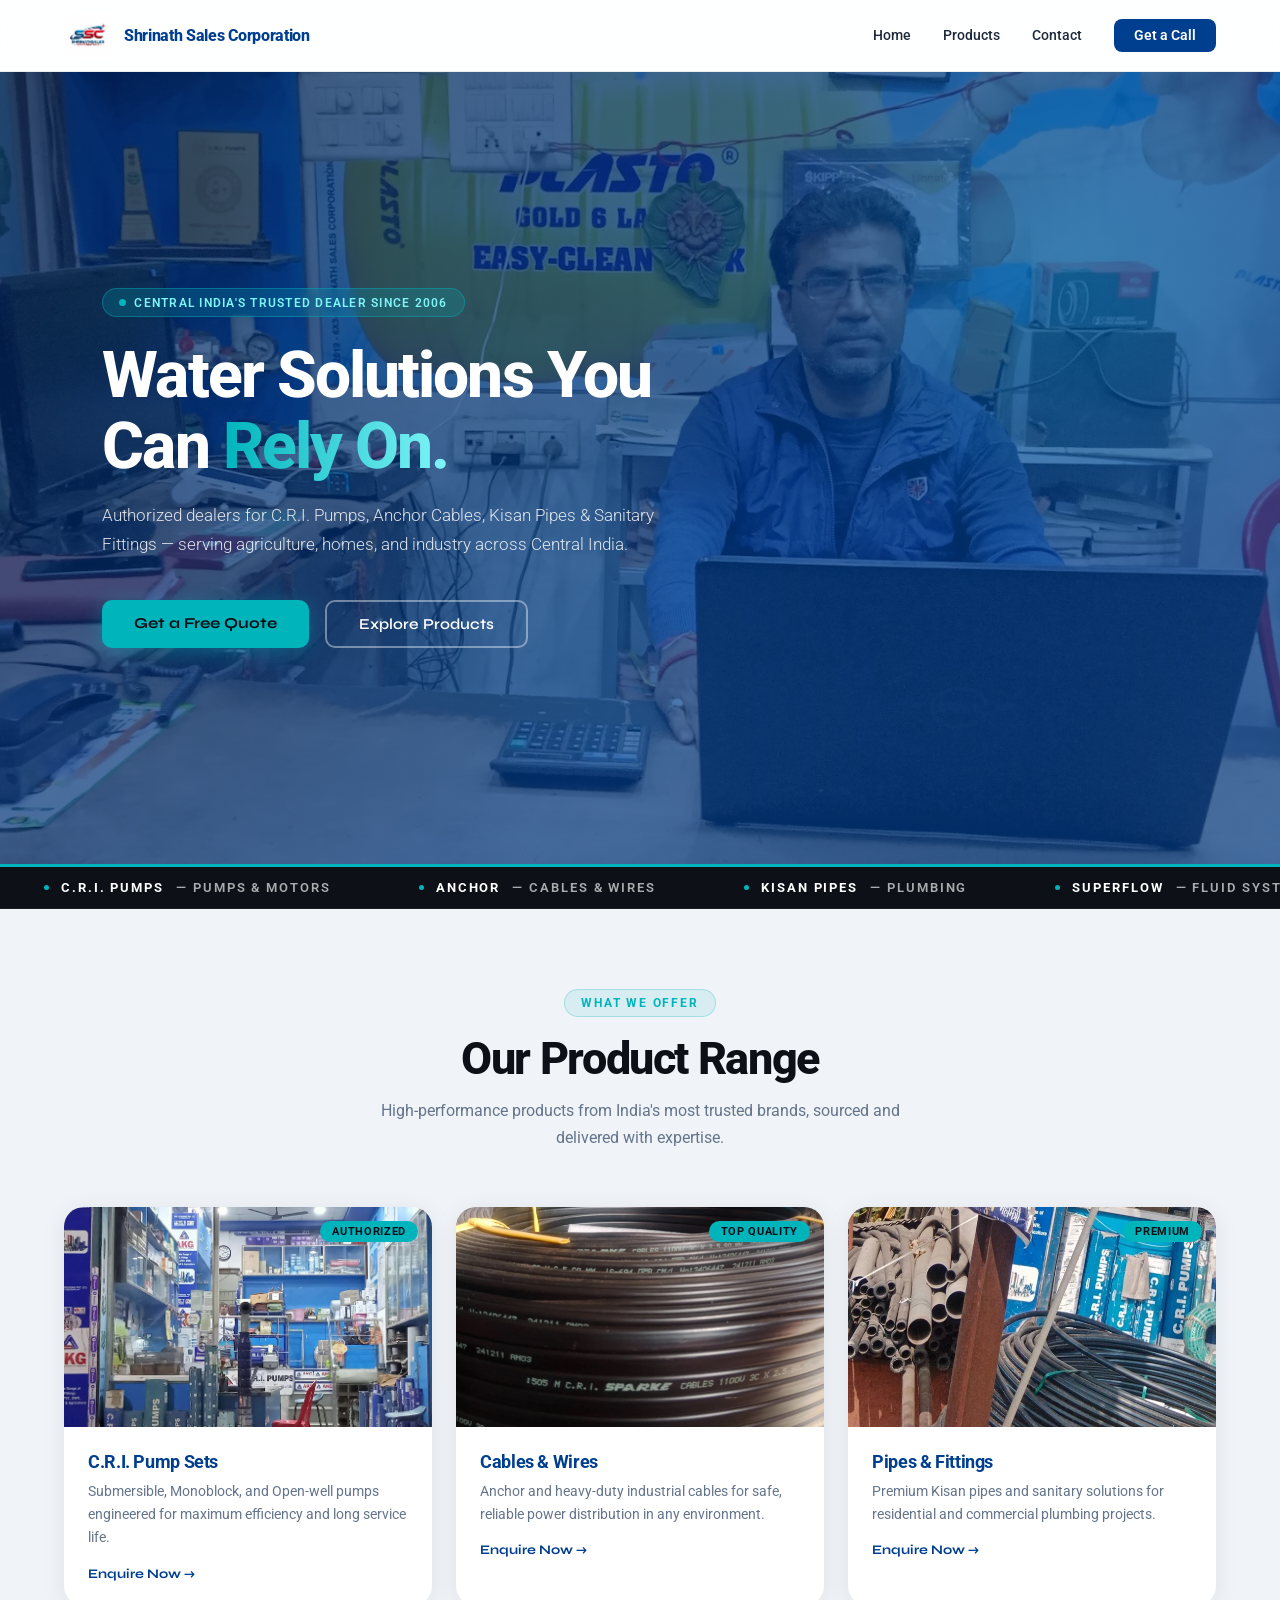
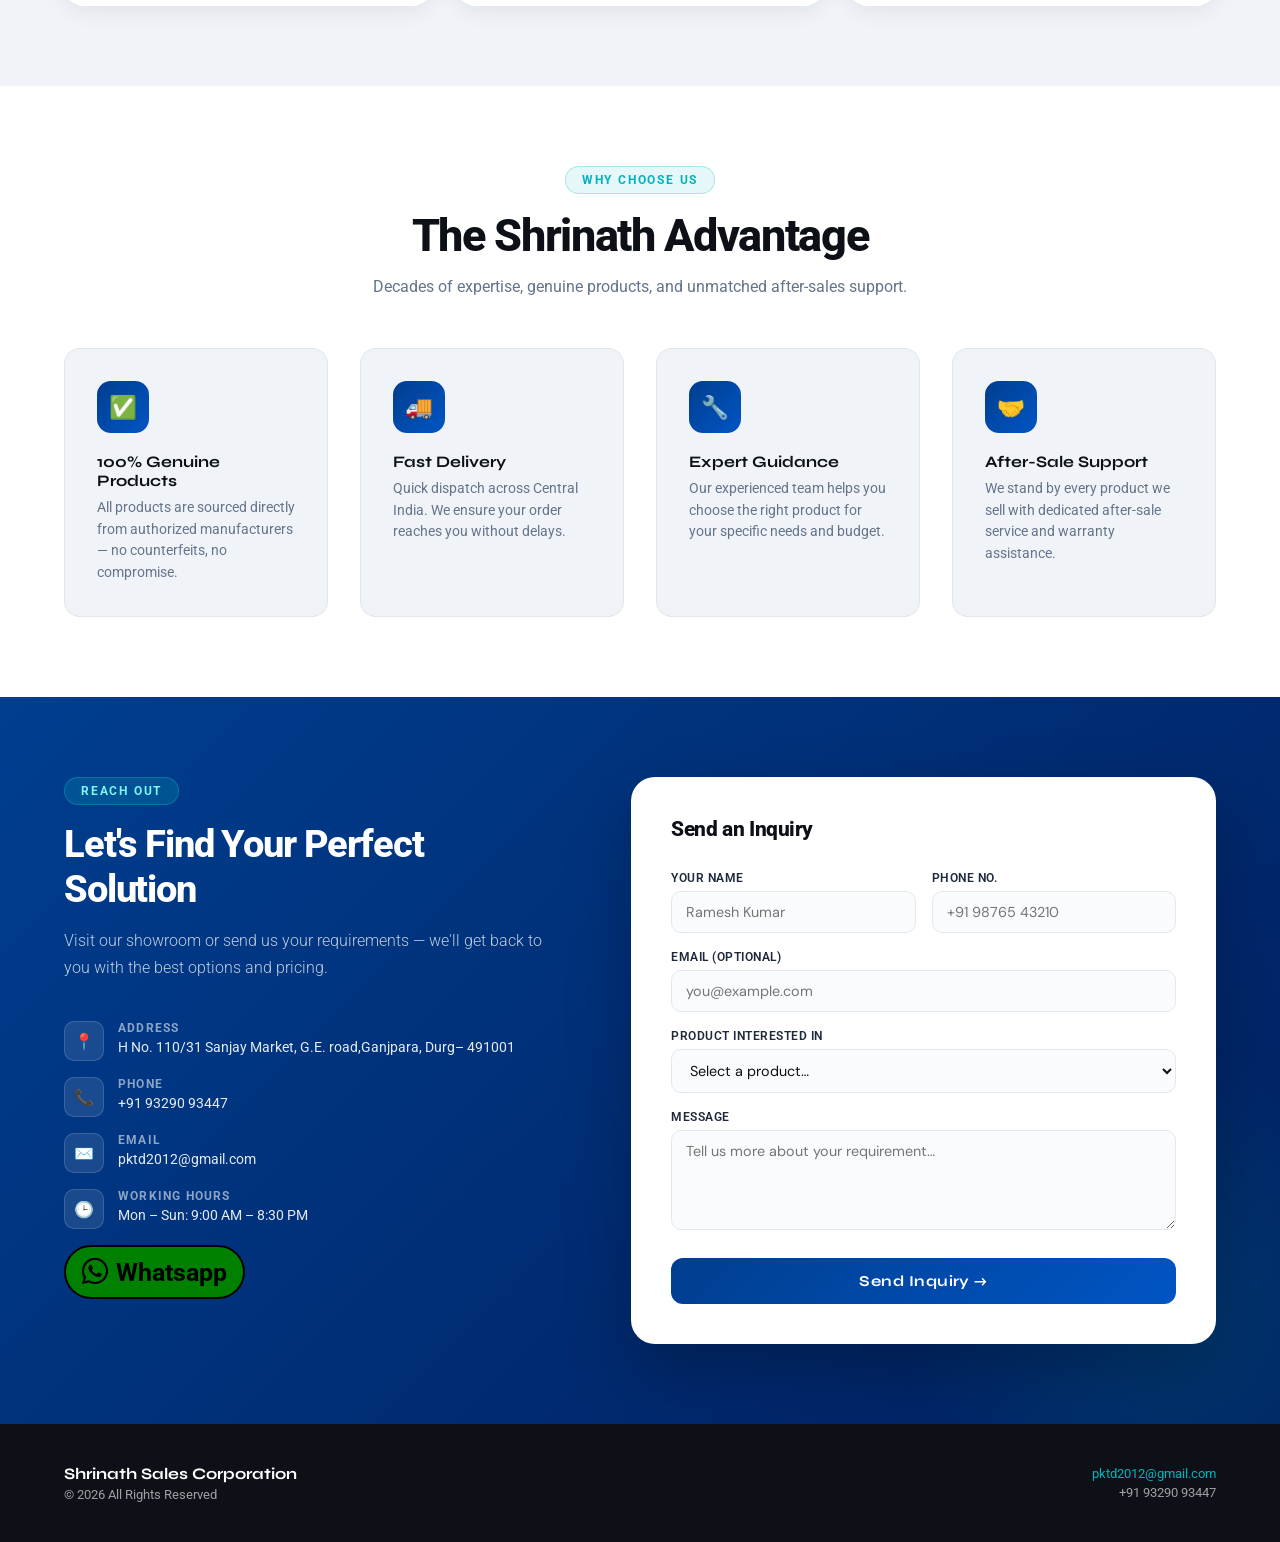
<file: index.html>
<!DOCTYPE html>
<html lang="en">

<head>
    <meta charset="UTF-8">
    <meta name="viewport" content="width=device-width, initial-scale=1.0">
    <title>Shrinath Sales Corporation | Authorized C.R.I. Dealer</title>
    <link rel="stylesheet" href="style1.css"> 
    <link rel="preconnect" href="https://fonts.googleapis.com">
    <link rel="preconnect" href="https://fonts.gstatic.com" crossorigin>

    <link
        href="https://fonts.googleapis.com/css2?family=Syne:wght@400;600;700;800&family=DM+Sans:wght@300;400;500&family=Roboto:ital,wght@0,100..900;1,100..900&display=swap"
        rel="stylesheet">
    <link rel="stylesheet" href="https://cdnjs.cloudflare.com/ajax/libs/font-awesome/6.5.2/css/all.min.css">
     
</head>

<body>

    <!-- NAVBAR -->
    <nav>
        <div class="logo-section">
            <img class="logo-img" src="logo.jpeg" alt="Shrinath Logo">
            <div>
                <div class="logo-text">Shrinath Sales Corporation</div>
                <!-- <div class="logo-sub">Authorized C.R.I. Dealer</div> -->
            </div>
        </div>
        <div class="menu-toggle" onclick="toggleMenu()">
            <i class="fa fa-bars"></i>
        </div>
        <div class="nav-links">
            <a href="#">Home</a>
            <a href="#products">Products</a>
            <!-- <a href="#why-us">Why Us</a> -->
            <a href="#contact">Contact</a>
            <a href="#contact" class="nav-cta">Get a Call</a>
        </div>
    </nav>

    <!-- HERO -->
    <section class="hero">
        <div class="hero-badge">
            <span class="hero-badge-dot"></span>
            Central India's Trusted Dealer Since 2006
        </div>
        <h1>Water Solutions You<br>Can <em>Rely On.</em></h1>
        <p>Authorized dealers for C.R.I. Pumps, Anchor Cables, Kisan Pipes &amp; Sanitary Fittings — serving
            agriculture, homes, and industry across Central India.</p>
        <div class="hero-btns">
            <a href="#contact" class="btn-primary">Get a Free Quote</a>
            <a href="#products" class="btn-outline">Explore Products</a>
        </div>
    </section>

    <!-- STATS BAR -->
    <!-- <div class="stats-bar">                                //disabled for now
        <div class="stat-item">
            <div class="stat-number">15+</div>
            <div class="stat-label">Years of Trust</div>
        </div>
        <div class="stat-item">
            <div class="stat-number">5000+</div>
            <div class="stat-label">Happy Customers</div>
        </div>
        <div class="stat-item">
            <div class="stat-number">10+</div>
            <div class="stat-label">Premium Brands</div>
        </div>
        <div class="stat-item">
            <div class="stat-number">24h</div>
            <div class="stat-label">Quick Support</div>
        </div>
    </div> -->

    <!-- TICKER -->
    <div class="ticker-wrapper" aria-hidden="true">
        <div class="ticker-inner" id="tickerTrack"></div>
    </div>

    <!-- PRODUCTS -->
    <div class="section-header reveal" id="products">
        <div class="section-tag">What We Offer</div>
        <h2>Our Product Range</h2>
        <p>High-performance products from India's most trusted brands, sourced and delivered with expertise.</p>
    </div>

    <div class="products-grid">
        <div class="card reveal">
            <div class="card-img" style="background-image: url(pumpset.jpg);">
                <span class="card-badge">Authorized</span>
            </div>
            <div class="card-content">
                <h3>C.R.I. Pump Sets</h3>
                <p>Submersible, Monoblock, and Open-well pumps engineered for maximum efficiency and long service life.
                </p>
                <a href="#contact" class="card-link">Enquire Now →</a>
            </div>
        </div>
        <div class="card reveal">
            <div class="card-img" style="background-image: url(cableset.jpg);">
                <span class="card-badge">Top Quality</span>
            </div>
            <div class="card-content">
                <h3>Cables &amp; Wires</h3>
                <p>Anchor and heavy-duty industrial cables for safe, reliable power distribution in any environment.</p>
                <a href="#contact" class="card-link">Enquire Now →</a>
            </div>
        </div>
        <div class="card reveal">
            <div class="card-img" style="background-image: url(pipeset.jpg);">
                <span class="card-badge">Premium</span>
            </div>
            <div class="card-content">
                <h3>Pipes &amp; Fittings</h3>
                <p>Premium Kisan pipes and sanitary solutions for residential and commercial plumbing projects.</p>
                <a href="#contact" class="card-link">Enquire Now →</a>
            </div>
        </div>
    </div>

    <!-- WHY US -->
    <section class="why-us" id="why-us">
        <div class="section-header reveal" style="padding-top:0; padding-bottom:0;">
            <div class="section-tag">Why Choose Us</div>
            <h2>The Shrinath Advantage</h2>
            <p>Decades of expertise, genuine products, and unmatched after-sales support.</p>
        </div>
        <div class="features-grid">
            <div class="feature-item reveal">
                <div class="feature-icon">✅</div>
                <h4>100% Genuine Products</h4>
                <p>All products are sourced directly from authorized manufacturers — no counterfeits, no compromise.</p>
            </div>
            <div class="feature-item reveal">
                <div class="feature-icon">🚚</div>
                <h4>Fast Delivery</h4>
                <p>Quick dispatch across Central India. We ensure your order reaches you without delays.</p>
            </div>
            <div class="feature-item reveal">
                <div class="feature-icon">🔧</div>
                <h4>Expert Guidance</h4>
                <p>Our experienced team helps you choose the right product for your specific needs and budget.</p>
            </div>
            <div class="feature-item reveal">
                <div class="feature-icon">🤝</div>
                <h4>After-Sale Support</h4>
                <p>We stand by every product we sell with dedicated after-sale service and warranty assistance.</p>
            </div>
        </div>
    </section>

    <!-- CONTACT -->
    <section class="contact-section" id="contact">
        <div class="contact-inner">
            <div class="contact-info reveal">
                <div class="section-tag"
                    style="background:rgba(0,180,188,0.2); border-color:rgba(0,180,188,0.4); color:#7ff5f8;">Reach Out
                </div>
                <h2>Let's Find Your Perfect Solution</h2>
                <p>Visit our showroom or send us your requirements — we'll get back to you with the best options and
                    pricing.</p>
                <div class="contact-details">
                    <div class="contact-row">
                        <div class="contact-icon">📍</div>
                        <div class="contact-row-text">
                            <strong>Address</strong>
                            <span> H No. 110/31 Sanjay Market, G.E. road,Ganjpara, Durg– 491001</span>
                        </div>
                    </div>
                    <div class="contact-row">
                        <div class="contact-icon">📞</div>
                        <div class="contact-row-text">
                            <strong>Phone</strong>
                            <span>+91 93290 93447</span>
                        </div>
                    </div>
                    <div class="contact-row">
                        <div class="contact-icon">✉️</div>
                        <div class="contact-row-text">
                            <strong>Email</strong>
                            <span>pktd2012@gmail.com</span>
                        </div>
                    </div>
                    <div class="contact-row">
                        <div class="contact-icon">🕒</div>
                        <div class="contact-row-text">
                            <strong>Working Hours</strong>
                            <span>Mon – Sun: 9:00 AM – 8:30 PM</span>
                        </div>
                    </div>
                    <div class="contact-row">
                        <a class="button-section" href=" https://wa.me/919329093447">
                            <button class="whatsapp-btn">
                                <div class="whatsapp-icon"><i class="fa-brands fa-whatsapp"></i></div>
                                <div class="whatsapp-txt">Whatsapp
                            </button>
                            </button>
                        </a>
                    </div>
                </div>
            </div>

            <div class="contact-form-card reveal">
                <h3>Send an Inquiry</h3>
                <form id="contactForm">
                    <div class="form-row">
                        <div class="form-group">
                            <label>Your Name</label>
                            <input type="text" placeholder="Ramesh Kumar" required>
                        </div>
                        <div class="form-group">
                            <label>Phone No.</label>
                            <input type="tel" placeholder="+91 98765 43210" required>
                        </div>
                    </div>
                    <div class="form-group">
                        <label>Email (Optional)</label>
                        <input type="email" placeholder="you@example.com">
                    </div>
                    <div class="form-group">
                        <label>Product Interested In</label>
                        <select>
                            <option value="" disabled selected>Select a product…</option>
                            <option>C.R.I. Pump Sets</option>
                            <option>Cables &amp; Wires</option>
                            <option>Pipes &amp; Fittings</option>
                            <option>Sanitary Items</option>
                            <option>Other / General Inquiry</option>
                        </select>
                    </div>
                    <div class="form-group">
                        <label>Message</label>
                        <textarea placeholder="Tell us more about your requirement…"></textarea>
                    </div>
                    <button type="submit" class="submit-btn"
                        onclick="window.open(' https://wa.me/919329093447', '_blank')">Send Inquiry →</button>
                </form>
            </div>
        </div>
    </section>

    <!-- FOOTER -->
    <footer>
        <div>
            <div class="footer-brand">Shrinath Sales Corporation</div>
            <div style="margin-top:4px">© 2026 All Rights Reserved </div>
        </div>
        <div style="text-align:right">
            <div><a href="mailto:xxxxxxx@gmail.com">pktd2012@gmail.com</a></div>
            <div style="margin-top:4px">+91 93290 93447</div>
        </div>
    </footer>

<script src="script1.js"></script>
</body>

</html>
</file>
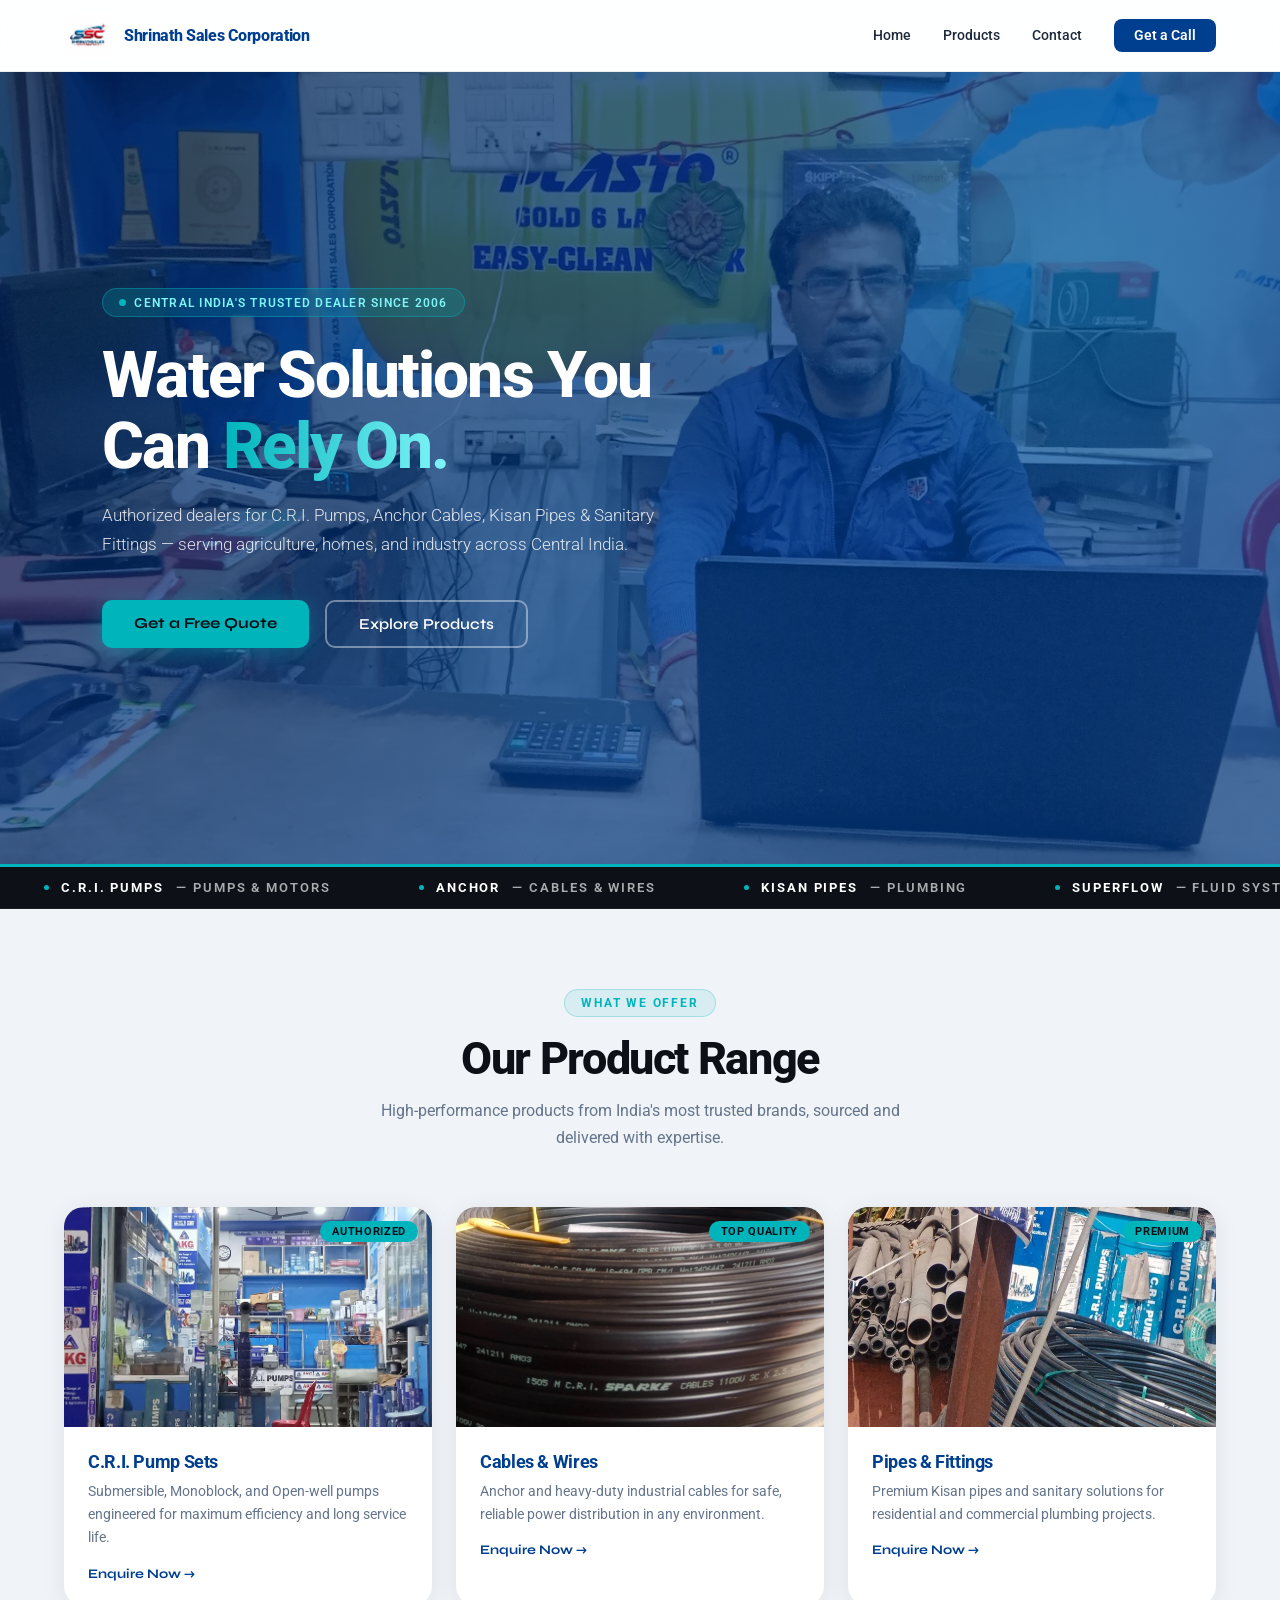
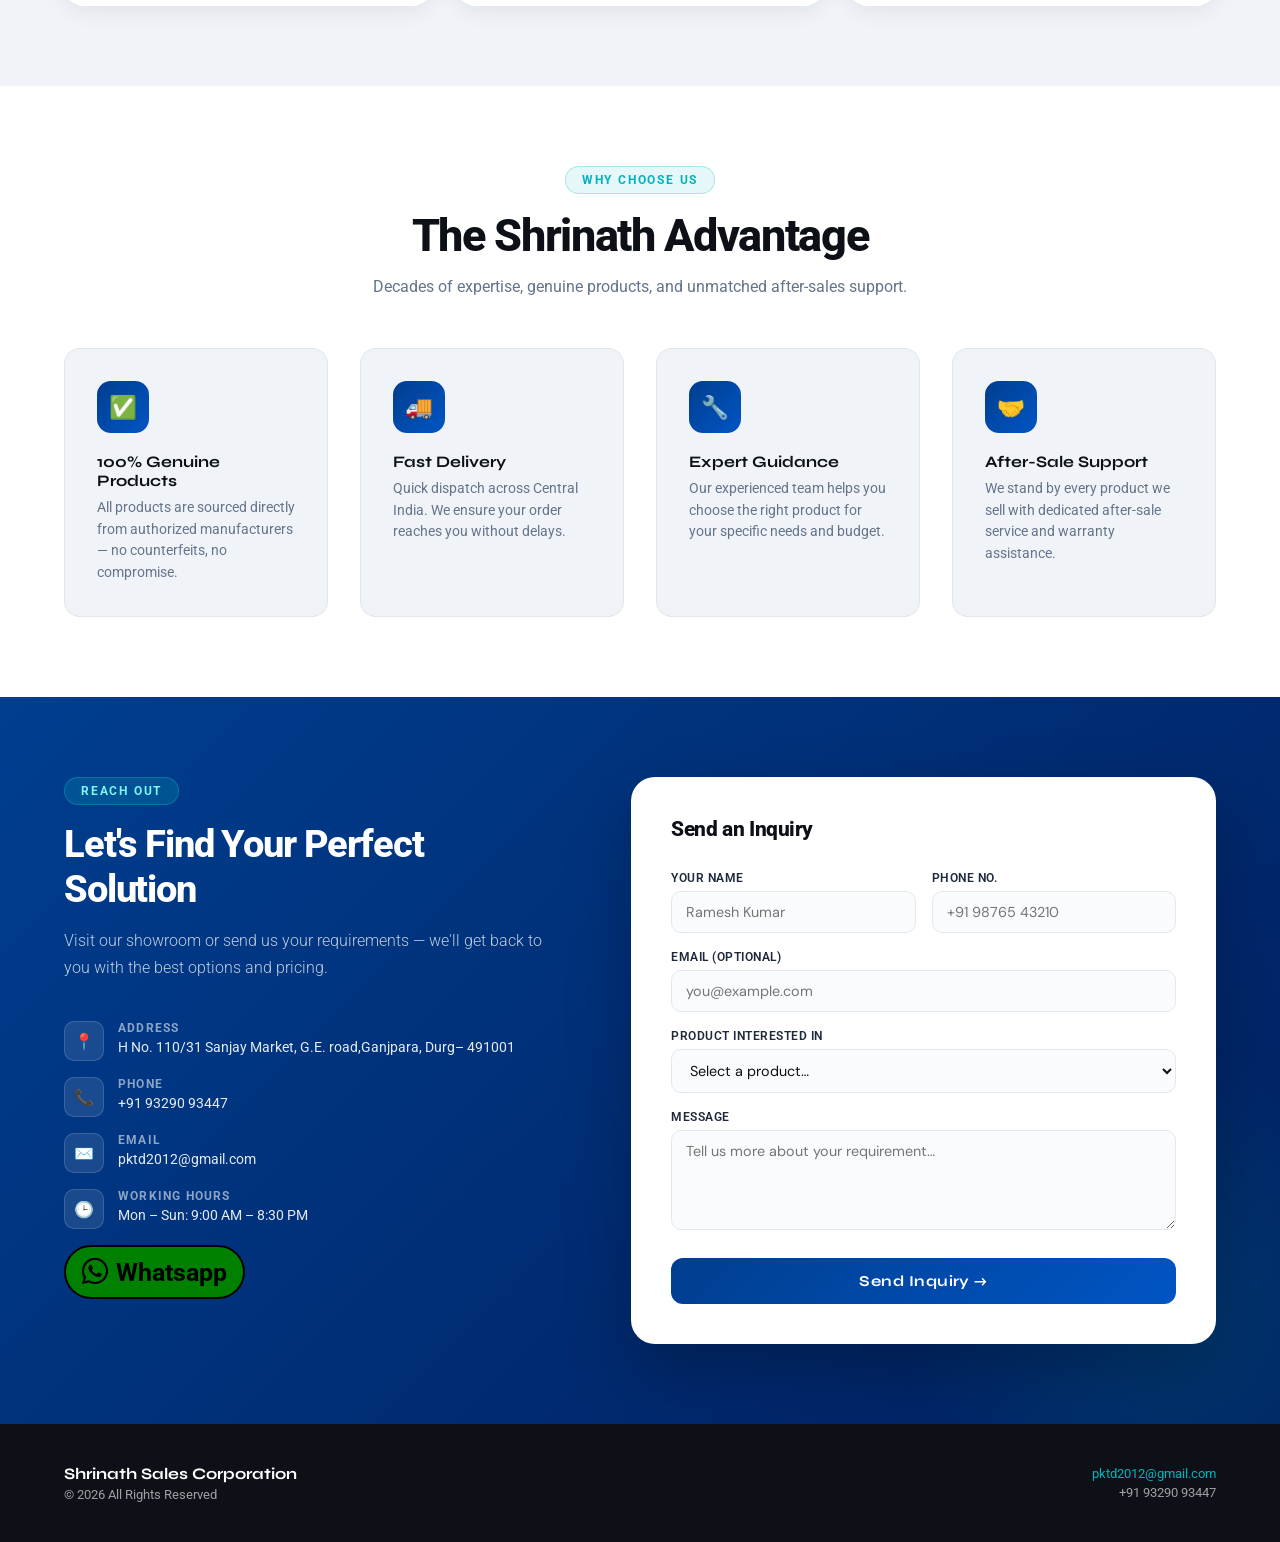
<file: indexclaude.html>
<!DOCTYPE html>
<html lang="en">

<head>
    <meta charset="UTF-8">
    <meta name="viewport" content="width=device-width, initial-scale=1.0">
    <title>Shrinath Sales Corporation | Authorized C.R.I. Dealer</title>
    <link rel="stylesheet" href="style1.css"> 
    <link rel="preconnect" href="https://fonts.googleapis.com">
    <link rel="preconnect" href="https://fonts.gstatic.com" crossorigin>

    <link
        href="https://fonts.googleapis.com/css2?family=Syne:wght@400;600;700;800&family=DM+Sans:wght@300;400;500&family=Roboto:ital,wght@0,100..900;1,100..900&display=swap"
        rel="stylesheet">
    <link rel="stylesheet" href="https://cdnjs.cloudflare.com/ajax/libs/font-awesome/6.5.2/css/all.min.css">
     
</head>

<body>

    <!-- NAVBAR -->
    <nav>
        <div class="logo-section">
            <img class="logo-img" src="logo.jpeg" alt="Shrinath Logo">
            <div>
                <div class="logo-text">Shrinath Sales Corporation</div>
                <!-- <div class="logo-sub">Authorized C.R.I. Dealer</div> -->
            </div>
        </div>
        <div class="menu-toggle" onclick="toggleMenu()">
            <i class="fa fa-bars"></i>
        </div>
        <div class="nav-links">
            <a href="#">Home</a>
            <a href="#products">Products</a>
            <!-- <a href="#why-us">Why Us</a> -->
            <a href="#contact">Contact</a>
            <a href="#contact" class="nav-cta">Get a Call</a>
        </div>
    </nav>

    <!-- HERO -->
    <section class="hero">
        <div class="hero-badge">
            <span class="hero-badge-dot"></span>
            Central India's Trusted Dealer Since 2006
        </div>
        <h1>Water Solutions You<br>Can <em>Rely On.</em></h1>
        <p>Authorized dealers for C.R.I. Pumps, Anchor Cables, Kisan Pipes &amp; Sanitary Fittings — serving
            agriculture, homes, and industry across Central India.</p>
        <div class="hero-btns">
            <a href="#contact" class="btn-primary">Get a Free Quote</a>
            <a href="#products" class="btn-outline">Explore Products</a>
        </div>
    </section>

    <!-- STATS BAR -->
    <!-- <div class="stats-bar">                                //disabled for now
        <div class="stat-item">
            <div class="stat-number">15+</div>
            <div class="stat-label">Years of Trust</div>
        </div>
        <div class="stat-item">
            <div class="stat-number">5000+</div>
            <div class="stat-label">Happy Customers</div>
        </div>
        <div class="stat-item">
            <div class="stat-number">10+</div>
            <div class="stat-label">Premium Brands</div>
        </div>
        <div class="stat-item">
            <div class="stat-number">24h</div>
            <div class="stat-label">Quick Support</div>
        </div>
    </div> -->

    <!-- TICKER -->
    <div class="ticker-wrapper" aria-hidden="true">
        <div class="ticker-inner" id="tickerTrack"></div>
    </div>

    <!-- PRODUCTS -->
    <div class="section-header reveal" id="products">
        <div class="section-tag">What We Offer</div>
        <h2>Our Product Range</h2>
        <p>High-performance products from India's most trusted brands, sourced and delivered with expertise.</p>
    </div>

    <div class="products-grid">
        <div class="card reveal">
            <div class="card-img" style="background-image: url(pumpset.jpg);">
                <span class="card-badge">Authorized</span>
            </div>
            <div class="card-content">
                <h3>C.R.I. Pump Sets</h3>
                <p>Submersible, Monoblock, and Open-well pumps engineered for maximum efficiency and long service life.
                </p>
                <a href="#contact" class="card-link">Enquire Now →</a>
            </div>
        </div>
        <div class="card reveal">
            <div class="card-img" style="background-image: url(cableset.jpg);">
                <span class="card-badge">Top Quality</span>
            </div>
            <div class="card-content">
                <h3>Cables &amp; Wires</h3>
                <p>Anchor and heavy-duty industrial cables for safe, reliable power distribution in any environment.</p>
                <a href="#contact" class="card-link">Enquire Now →</a>
            </div>
        </div>
        <div class="card reveal">
            <div class="card-img" style="background-image: url(pipeset.jpg);">
                <span class="card-badge">Premium</span>
            </div>
            <div class="card-content">
                <h3>Pipes &amp; Fittings</h3>
                <p>Premium Kisan pipes and sanitary solutions for residential and commercial plumbing projects.</p>
                <a href="#contact" class="card-link">Enquire Now →</a>
            </div>
        </div>
    </div>

    <!-- WHY US -->
    <section class="why-us" id="why-us">
        <div class="section-header reveal" style="padding-top:0; padding-bottom:0;">
            <div class="section-tag">Why Choose Us</div>
            <h2>The Shrinath Advantage</h2>
            <p>Decades of expertise, genuine products, and unmatched after-sales support.</p>
        </div>
        <div class="features-grid">
            <div class="feature-item reveal">
                <div class="feature-icon">✅</div>
                <h4>100% Genuine Products</h4>
                <p>All products are sourced directly from authorized manufacturers — no counterfeits, no compromise.</p>
            </div>
            <div class="feature-item reveal">
                <div class="feature-icon">🚚</div>
                <h4>Fast Delivery</h4>
                <p>Quick dispatch across Central India. We ensure your order reaches you without delays.</p>
            </div>
            <div class="feature-item reveal">
                <div class="feature-icon">🔧</div>
                <h4>Expert Guidance</h4>
                <p>Our experienced team helps you choose the right product for your specific needs and budget.</p>
            </div>
            <div class="feature-item reveal">
                <div class="feature-icon">🤝</div>
                <h4>After-Sale Support</h4>
                <p>We stand by every product we sell with dedicated after-sale service and warranty assistance.</p>
            </div>
        </div>
    </section>

    <!-- CONTACT -->
    <section class="contact-section" id="contact">
        <div class="contact-inner">
            <div class="contact-info reveal">
                <div class="section-tag"
                    style="background:rgba(0,180,188,0.2); border-color:rgba(0,180,188,0.4); color:#7ff5f8;">Reach Out
                </div>
                <h2>Let's Find Your Perfect Solution</h2>
                <p>Visit our showroom or send us your requirements — we'll get back to you with the best options and
                    pricing.</p>
                <div class="contact-details">
                    <div class="contact-row">
                        <div class="contact-icon">📍</div>
                        <div class="contact-row-text">
                            <strong>Address</strong>
                            <span> H No. 110/31 Sanjay Market, G.E. road,Ganjpara, Durg– 491001</span>
                        </div>
                    </div>
                    <div class="contact-row">
                        <div class="contact-icon">📞</div>
                        <div class="contact-row-text">
                            <strong>Phone</strong>
                            <span>+91 93290 93447</span>
                        </div>
                    </div>
                    <div class="contact-row">
                        <div class="contact-icon">✉️</div>
                        <div class="contact-row-text">
                            <strong>Email</strong>
                            <span>pktd2012@gmail.com</span>
                        </div>
                    </div>
                    <div class="contact-row">
                        <div class="contact-icon">🕒</div>
                        <div class="contact-row-text">
                            <strong>Working Hours</strong>
                            <span>Mon – Sun: 9:00 AM – 8:30 PM</span>
                        </div>
                    </div>
                    <div class="contact-row">
                        <a class="button-section" href=" https://wa.me/919329093447">
                            <button class="whatsapp-btn">
                                <div class="whatsapp-icon"><i class="fa-brands fa-whatsapp"></i></div>
                                <div class="whatsapp-txt">Whatsapp
                            </button>
                            </button>
                        </a>
                    </div>
                </div>
            </div>

            <div class="contact-form-card reveal">
                <h3>Send an Inquiry</h3>
                <form id="contactForm">
                    <div class="form-row">
                        <div class="form-group">
                            <label>Your Name</label>
                            <input type="text" placeholder="Ramesh Kumar" required>
                        </div>
                        <div class="form-group">
                            <label>Phone No.</label>
                            <input type="tel" placeholder="+91 98765 43210" required>
                        </div>
                    </div>
                    <div class="form-group">
                        <label>Email (Optional)</label>
                        <input type="email" placeholder="you@example.com">
                    </div>
                    <div class="form-group">
                        <label>Product Interested In</label>
                        <select>
                            <option value="" disabled selected>Select a product…</option>
                            <option>C.R.I. Pump Sets</option>
                            <option>Cables &amp; Wires</option>
                            <option>Pipes &amp; Fittings</option>
                            <option>Sanitary Items</option>
                            <option>Other / General Inquiry</option>
                        </select>
                    </div>
                    <div class="form-group">
                        <label>Message</label>
                        <textarea placeholder="Tell us more about your requirement…"></textarea>
                    </div>
                    <button type="submit" class="submit-btn"
                        onclick="window.open(' https://wa.me/919329093447', '_blank')">Send Inquiry →</button>
                </form>
            </div>
        </div>
    </section>

    <!-- FOOTER -->
    <footer>
        <div>
            <div class="footer-brand">Shrinath Sales Corporation</div>
            <div style="margin-top:4px">© 2026 All Rights Reserved </div>
        </div>
        <div style="text-align:right">
            <div><a href="mailto:xxxxxxx@gmail.com">pktd2012@gmail.com</a></div>
            <div style="margin-top:4px">+91 93290 93447</div>
        </div>
    </footer>

<script src="script1.js"></script>
</body>

</html>
</file>
<file: style1.css>
:root {
            --primary: #003e8f;
            --primary-light: #0055c4;
            --secondary: #00b4bc;
            --accent: #f97316;
            --dark: #0d1117;
            --mid: #1e293b;
            --light: #f0f4f8;
            --white: #ffffff;
            --text-muted: #64748b;
            --card-shadow: 0 4px 24px rgba(0, 0, 0, 0.08);
        }

        * {
            margin: 0;
            padding: 0;
            box-sizing: border-box;
        }

        html {
            scroll-behavior: smooth;
        }

        body {
            font-family: 'Roboto', 'DM Sans', sans-serif;
            background: var(--light);
            color: var(--mid);
            overflow-x: hidden;
        }

        h1,
        h2,
        h3,
        .logo-text {
            font-family: 'Roboto', sans-serif;
        }

        /* NAVBAR */
        nav {
            position: sticky;
            top: 0;
            z-index: 1000;
            background: rgba(255, 255, 255, 0.92);
            backdrop-filter: blur(16px);
            -webkit-backdrop-filter: blur(16px);
            border-bottom: 1px solid rgba(0, 0, 0, 0.07);
            padding: 0 5%;
            height: 72px;
            display: flex;
            align-items: center;
            justify-content: space-between;
        }

        .logo-section {
            display: flex;
            align-items: center;
            gap: 12px;
        }

        .logo-img {
            height: 48px;
            width: 48px;
            border-radius: 10px;
            object-fit: cover;
        }

        .logo-text {
            font-size: 1rem;
            font-weight: 800;
            color: var(--primary);
            line-height: 1.2;
            letter-spacing: -0.02em;
        }

        .logo-sub {
            font-family: 'DM Sans', sans-serif;
            font-size: 0.68rem;
            font-weight: 400;
            color: var(--text-muted);
            letter-spacing: 0.08em;
            text-transform: uppercase;
        }

        .nav-links {
            display: flex;
            align-items: center;
            gap: 2rem;
        }

        .nav-links a {
            text-decoration: none;
            color: var(--mid);
            font-weight: 500;
            font-size: 0.9rem;
            position: relative;
            transition: color 0.2s;
        }

        .nav-links a::after {
            content: '';
            position: absolute;
            bottom: -4px;
            left: 0;
            width: 0;
            height: 2px;
            background: var(--secondary);
            transition: width 0.25s ease;
        }

        .nav-links a:hover {
            color: var(--primary);
        }

        .nav-links a:hover::after {
            width: 100%;
        }

        .nav-cta {
            background: var(--primary) !important;
            color: white !important;
            padding: 8px 20px;
            border-radius: 8px;
            font-weight: 600 !important;
        }

        .nav-cta::after {
            display: none !important;
        }

        .nav-cta:hover {
            background: var(--primary-light) !important;
            transform: translateY(-1px);
            color: white !important;
        }

        .menu-toggle {
            display: none;
            font-size: 1.5rem;
            cursor: pointer;
        }

        /* Mobile nav */
        @media (max-width: 768px) {
            .menu-toggle {
                display: block;
            }

            .nav-links {
                position: absolute;
                top: 72px;
                right: 0;
                background: rgba(255, 255, 255, 0.4);
                backdrop-filter: blur(10px);
                -webkit-backdrop-filter: blur(30px);
                flex-direction: column;
                height: 100vh;
                width:40%;
                padding: 1rem 0;
                display: none;
                box-shadow: 0 10px 30px rgba(0, 0, 0, 0.1);
            }

            .nav-links.active {
                display: flex;
            }
        }

        /* HERO */
        .hero {
            min-height: 88vh;
            background:
                linear-gradient(135deg, rgba(0, 30, 80, 0.72) 0%, rgba(0, 62, 143, 0.7) 60%),
                url('img1.jpg') center/cover no-repeat;
            display: flex;
            flex-direction: column;
            justify-content: center;
            align-items: flex-start;
            padding: 6rem 8%;
            color: white;
            position: relative;
            overflow: hidden;
        }

        @media (max-width: 600px) {
            .hero {
                padding: 3rem 5%;
                min-height: auto;
            }

            .hero p {
                font-size: 0.9rem;
            }
        }

        .hero::before {
            content: '';
            position: absolute;
            right: -100px;
            top: -100px;
            width: 600px;
            height: 600px;
            border-radius: 50%;
            background: radial-gradient(circle, rgba(0, 180, 188, 0.18) 0%, transparent 70%);
            pointer-events: none;
        }

        .hero-badge {
            display: inline-flex;
            align-items: center;
            gap: 8px;
            background: rgba(0, 180, 188, 0.2);
            border: 1px solid rgba(0, 180, 188, 0.4);
            color: #7ff5f8;
            font-size: 0.78rem;
            font-weight: 600;
            letter-spacing: 0.1em;
            text-transform: uppercase;
            padding: 6px 16px;
            border-radius: 100px;
            margin-bottom: 1.5rem;
            backdrop-filter: blur(8px);
        }

        .hero-badge-dot {
            width: 7px;
            height: 7px;
            background: var(--secondary);
            border-radius: 50%;
            animation: pulse 1.8s infinite;
        }

        @keyframes pulse {

            0%,
            100% {
                opacity: 1;
                transform: scale(1);
            }

            50% {
                opacity: 0.5;
                transform: scale(0.8);
            }
        }

        .hero h1 {
            font-size: clamp(2.2rem, 5vw, 4rem);
            font-weight: 800;
            line-height: 1.1;
            margin-bottom: 1.2rem;
            letter-spacing: -0.03em;
            max-width: 700px;
        }

        .hero h1 em {
            font-style: normal;
            background: linear-gradient(90deg, var(--secondary), #7ff5f8);
            -webkit-background-clip: text;
            -webkit-text-fill-color: transparent;
            background-clip: text;
        }

        .hero p {
            font-size: 1.05rem;
            max-width: 580px;
            margin-bottom: 2.5rem;
            opacity: 0.85;
            line-height: 1.75;
            font-weight: 300;
        }

        .hero-btns {
            display: flex;
            gap: 1rem;
            flex-wrap: wrap;
        }

        .btn-primary {
            background: var(--secondary);
            color: var(--dark);
            padding: 14px 32px;
            border-radius: 10px;
            text-decoration: none;
            font-weight: 700;
            font-size: 0.95rem;
            font-family: 'Syne', sans-serif;
            transition: transform 0.2s, box-shadow 0.2s;
            box-shadow: 0 4px 20px rgba(0, 180, 188, 0.35);
        }

        .btn-primary:hover {
            transform: translateY(-3px);
            box-shadow: 0 8px 28px rgba(0, 180, 188, 0.45);
        }

        .btn-outline {
            background: transparent;
            color: white;
            padding: 13px 32px;
            border: 2px solid rgba(255, 255, 255, 0.4);
            border-radius: 10px;
            text-decoration: none;
            font-weight: 600;
            font-size: 0.95rem;
            font-family: 'Syne', sans-serif;
            transition: background 0.2s, border-color 0.2s;
        }

        .btn-outline:hover {
            background: rgba(255, 255, 255, 0.1);
            border-color: rgba(255, 255, 255, 0.7);
        }

        @media (max-width: 600px) {
            .btn-primary,
            .btn-outline {
                width: 100%;
                text-align: center;
            }
        }

        /* STATS BAR */
        .stats-bar {
            background: var(--primary);
            padding: 2.5rem 8%;
            display: grid;
            grid-template-columns: repeat(4, 1fr);
            gap: 1rem;
        }

        .stat-item {
            text-align: center;
            color: white;
            padding: 1rem;
            border-right: 1px solid rgba(255, 255, 255, 0.12);
        }

        .stat-item:last-child {
            border-right: none;
        }

        .stat-number {
            font-family: 'Syne', sans-serif;
            font-size: 2.2rem;
            font-weight: 800;
            color: var(--secondary);
            line-height: 1;
        }

        .stat-label {
            font-size: 0.82rem;
            opacity: 0.75;
            margin-top: 4px;
            letter-spacing: 0.04em;
            text-transform: uppercase;
        }

        /* TICKER — smooth infinite scroll */
        .ticker-wrapper {
            overflow: hidden;
            background: var(--dark);
            border-top: 3px solid var(--secondary);
            border-bottom: 1px solid rgba(255, 255, 255, 0.06);
        }

        .ticker-inner {
            display: flex;
            width: max-content;
            /* -50% = exactly one full set because content is doubled */
            animation: ticker-scroll 28s linear infinite;
        }

        .ticker-inner:hover {
            animation-play-state: paused;
        }

        @keyframes ticker-scroll {
            from {
                transform: translateX(0);
            }

            to {
                transform: translateX(-50%);
            }
        }

        .ticker-item {
            display: inline-flex;
            align-items: center;
            gap: 12px;
            padding: 13px 44px;
            color: rgba(255, 255, 255, 0.65);
            font-size: 0.8rem;
            font-weight: 600;
            letter-spacing: 0.15em;
            text-transform: uppercase;
            white-space: nowrap;
            user-select: none;
        }

        .ticker-dot {
            width: 5px;
            height: 5px;
            background: var(--secondary);
            border-radius: 50%;
            flex-shrink: 0;
        }

        .ticker-item strong {
            color: white;
        }

        /* SECTION HEADERS */
        .section-header {
            text-align: center;
            padding: 5rem 5% 1rem;
        }

        .section-tag {
            display: inline-block;
            background: rgba(0, 180, 188, 0.1);
            color: var(--secondary);
            font-size: 0.75rem;
            font-weight: 700;
            letter-spacing: 0.15em;
            text-transform: uppercase;
            padding: 6px 16px;
            border-radius: 100px;
            margin-bottom: 1rem;
            border: 1px solid rgba(0, 180, 188, 0.25);
        }

        .section-header h2 {
            font-size: clamp(1.8rem, 3.5vw, 2.8rem);
            font-weight: 800;
            color: var(--dark);
            letter-spacing: -0.03em;
            line-height: 1.15;
        }

        .section-header p {
            color: var(--text-muted);
            max-width: 560px;
            margin: 0.75rem auto 0;
            line-height: 1.7;
        }

        /* PRODUCTS */
        .products-grid {
            display: grid;
            grid-template-columns: repeat(auto-fit, minmax(300px, 1fr));
            gap: 1.5rem;
            padding: 2.5rem 5% 5rem;
        }

        .card {
            background: white;
            border-radius: 20px;
            overflow: hidden;
            box-shadow: var(--card-shadow);
            transition: transform 0.3s ease, box-shadow 0.3s ease;
            cursor: pointer;
        }

        .card:hover {
            transform: translateY(-8px);
            box-shadow: 0 16px 48px rgba(0, 0, 0, 0.13);
        }

        .card-img {
            height: 220px;
            background: #e2e8f0 center/cover no-repeat;
            position: relative;
            overflow: hidden;
        }

        .card-img::after {
            content: '';
            position: absolute;
            inset: 0;
            background: linear-gradient(to top, rgba(0, 0, 0, 0.45) 0%, transparent 60%);
            opacity: 0;
            transition: opacity 0.3s;
        }

        .card:hover .card-img::after {
            opacity: 1;
        }

        .card-badge {
            position: absolute;
            top: 14px;
            right: 14px;
            background: var(--secondary);
            color: var(--dark);
            font-size: 0.7rem;
            font-weight: 700;
            letter-spacing: 0.06em;
            text-transform: uppercase;
            padding: 4px 12px;
            border-radius: 100px;
            z-index: 1;
        }

        .card-content {
            padding: 1.5rem;
        }

        .card h3 {
            font-size: 1.15rem;
            font-weight: 700;
            color: var(--primary);
            margin-bottom: 0.5rem;
            letter-spacing: -0.02em;
        }

        .card p {
            font-size: 0.88rem;
            color: var(--text-muted);
            line-height: 1.65;
        }

        .card-link {
            display: inline-flex;
            align-items: center;
            gap: 6px;
            margin-top: 1rem;
            font-size: 0.82rem;
            font-weight: 700;
            color: var(--primary);
            text-decoration: none;
            font-family: 'Syne', sans-serif;
            transition: gap 0.2s;
        }

        .card-link:hover {
            gap: 10px;
        }

        @media (max-width: 400px) {
            .products-grid {
                grid-template-columns: 1fr;
            }

            .card-img {
                height: 180px;
            }
        }

        /* WHY US */
        .why-us {
            background: white;
            padding: 5rem 5%;
        }

        .features-grid {
            display: grid;
            grid-template-columns: repeat(auto-fit, minmax(220px, 1fr));
            gap: 2rem;
            margin-top: 3rem;
        }

        .feature-item {
            padding: 2rem;
            border-radius: 16px;
            background: var(--light);
            border: 1px solid rgba(0, 0, 0, 0.06);
            transition: transform 0.25s, border-color 0.25s;
        }

        .feature-item:hover {
            transform: translateY(-4px);
            border-color: var(--secondary);
        }

        .feature-icon {
            width: 52px;
            height: 52px;
            border-radius: 14px;
            background: linear-gradient(135deg, var(--primary), var(--primary-light));
            display: flex;
            align-items: center;
            justify-content: center;
            font-size: 1.4rem;
            margin-bottom: 1.2rem;
        }

        .feature-item h4 {
            font-family: 'Syne', sans-serif;
            font-size: 1rem;
            font-weight: 700;
            margin-bottom: 0.4rem;
            color: var(--dark);
        }

        .feature-item p {
            font-size: 0.85rem;
            color: var(--text-muted);
            line-height: 1.6;
        }

        /* CONTACT */
        .contact-section {
            padding: 5rem 5%;
            background: linear-gradient(135deg, var(--primary) 0%, #001f5e 100%);
            position: relative;
            overflow: hidden;
        }

        .contact-section::before {
            content: '';
            position: absolute;
            right: -200px;
            bottom: -200px;
            width: 600px;
            height: 600px;
            border-radius: 50%;
            background: radial-gradient(circle, rgba(0, 180, 188, 0.15) 0%, transparent 65%);
            pointer-events: none;
        }

        .contact-inner {
            display: grid;
            grid-template-columns: 1fr 1.2fr;
            gap: 5rem;
            position: relative;
        }

        .contact-info {
            color: white;
        }

        .contact-info h2 {
            font-size: clamp(1.8rem, 3vw, 2.5rem);
            font-weight: 800;
            margin-bottom: 1rem;
            letter-spacing: -0.03em;
        }

        .contact-info>p {
            opacity: 0.75;
            font-weight: 300;
            line-height: 1.7;
            margin-bottom: 2.5rem;
        }

        .contact-details {
            display: flex;
            flex-direction: column;
            gap: 1rem;
        }

        .contact-row {
            display: flex;
            align-items: flex-start;
            gap: 14px;
        }

        .contact-icon {
            width: 40px;
            height: 40px;
            border-radius: 10px;
            background: rgba(255, 255, 255, 0.1);
            display: flex;
            align-items: center;
            justify-content: center;
            font-size: 1rem;
            flex-shrink: 0;
            border: 1px solid rgba(255, 255, 255, 0.15);
        }

        .contact-row-text strong {
            display: block;
            font-size: 0.75rem;
            letter-spacing: 0.1em;
            text-transform: uppercase;
            opacity: 0.55;
            margin-bottom: 2px;
        }

        .contact-row-text span {
            font-size: 0.9rem;
            opacity: 0.9;
        }

        /* FORM */
        .contact-form-card {
            background: white;
            border-radius: 24px;
            padding: 2.5rem;
            box-shadow: 0 24px 64px rgba(0, 0, 0, 0.25);
        }

        .contact-form-card h3 {
            font-size: 1.3rem;
            font-weight: 800;
            color: var(--dark);
            margin-bottom: 1.8rem;
            letter-spacing: -0.02em;
        }

        @media (max-width: 600px) {
            .contact-form-card {
                padding: 1.5rem;
            }

            .contact-info h2 {
                font-size: 1.5rem;
            }
        }

        .whatsapp-btn {
            border: 2px solid black;
            border-radius: 45px;
            display: flex;
            align-items: center;
            justify-content: center;
            gap: 8px;
            padding: 8px 16px;
            background-color: green;
            width: 100%;
            max-width: 260px;
        }

        .whatsapp-txt {
            font-size: 16px;
        }


        .button-section {
            text-decoration: none;
        }

        .whatsapp-btn:hover {
            background-color: rgb(84, 214, 84);
        }

        .whatsapp-icon {
            font-size: 30px;
        }

        .whatsapp-txt {
            font-size: 25px;
            font-weight: bold;
            font-family: 'roboto';
        }

        .form-group {
            margin-bottom: 1rem;
        }

        .form-row {
            display: grid;
            grid-template-columns: 1fr 1fr;
            gap: 1rem;
        }

        .form-group label {
            display: block;
            font-size: 0.78rem;
            font-weight: 600;
            color: var(--mid);
            letter-spacing: 0.04em;
            margin-bottom: 6px;
            text-transform: uppercase;
        }

        .form-group input,
        .form-group textarea,
        .form-group select {
            width: 100%;
            padding: 11px 14px;
            border: 1.5px solid #e2e8f0;
            border-radius: 10px;
            font-family: 'DM Sans', sans-serif;
            font-size: 0.9rem;
            color: var(--dark);
            transition: border-color 0.2s, box-shadow 0.2s;
            background: #fafbfc;
            outline: none;
        }

        .form-group input:focus,
        .form-group textarea:focus,
        .form-group select:focus {
            border-color: var(--secondary);
            box-shadow: 0 0 0 3px rgba(0, 180, 188, 0.12);
            background: white;
        }

        .form-group textarea {
            resize: vertical;
            min-height: 100px;
        }

        .submit-btn {
            width: 100%;
            padding: 14px;
            background: linear-gradient(135deg, var(--primary), var(--primary-light));
            color: white;
            border: none;
            border-radius: 12px;
            font-family: 'Syne', sans-serif;
            font-size: 0.95rem;
            font-weight: 700;
            cursor: pointer;
            transition: transform 0.2s, box-shadow 0.2s;
            margin-top: 0.5rem;
            letter-spacing: 0.03em;
        }

        .submit-btn:hover {
            transform: translateY(-2px);
            box-shadow: 0 8px 24px rgba(0, 62, 143, 0.35);
        }

        /* FOOTER */
        footer {
            background: var(--dark);
            color: rgba(255, 255, 255, 0.6);
            padding: 2.5rem 5%;
            display: flex;
            justify-content: space-between;
            align-items: center;
            flex-wrap: wrap;
            gap: 1rem;
            font-size: 0.83rem;
        }

        .footer-brand {
            font-family: 'Syne', sans-serif;
            font-size: 1rem;
            font-weight: 700;
            color: white;
        }

        footer a {
            color: var(--secondary);
            text-decoration: none;
        }

        /* REVEAL */
        .reveal {
            opacity: 0;
            transform: translateY(28px);
            transition: opacity 0.55s ease, transform 0.55s ease;
        }

        .reveal.visible {
            opacity: 1;
            transform: translateY(0);
        }

        /* RESPONSIVE */
        @media (max-width: 900px) {
            .stats-bar {
                grid-template-columns: repeat(2, 1fr);
            }

            .stat-item:nth-child(2) {
                border-right: none;
            }

            .contact-inner {
                grid-template-columns: 1fr;
                gap: 3rem;
            }
        }

        @media (max-width: 600px) {
            nav {
                padding: 0 4%;
            }

            .hero {
                padding: 4rem 6%;
                align-items: center;
                text-align: center;
            }

            .hero h1 {
                font-size: 2rem;
            }

            .hero-btns {
                justify-content: center;
            }

            .stats-bar {
                grid-template-columns: repeat(2, 1fr);
                padding: 2rem 5%;
            }

            .stat-item {
                border-right: none;
                border-bottom: 1px solid rgba(255, 255, 255, 0.1);
            }

            .stat-item:nth-last-child(-n+2) {
                border-bottom: none;
            }

            .form-row {
                grid-template-columns: 1fr;
            }

            footer {
                flex-direction: column;
                text-align: center;
            }

            .nav-links {
                gap: 1rem;
            }

            .nav-cta {
                display: none !important;
            }
        }
</file>
